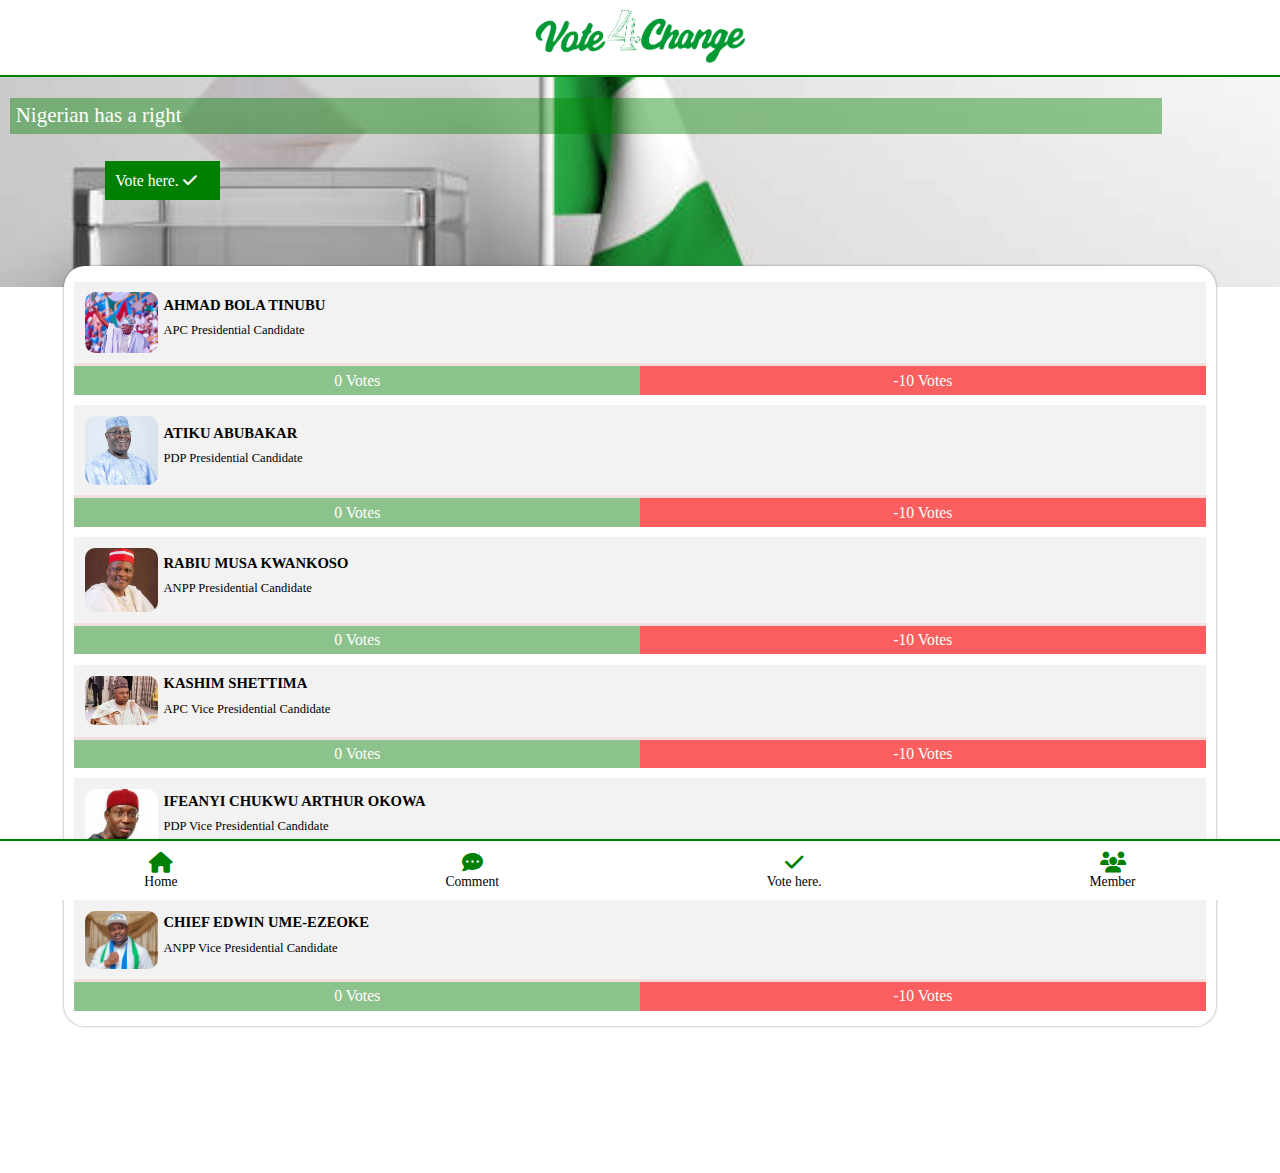
<file: index.html>
<!DOCTYPE html>
<html lang="en">
  <head>
    <meta charset="UTF-8" />
    <meta http-equiv="X-UA-Compatible" content="IE=edge" />
    <meta name="viewport" content="width=device-width, initial-scale=1.0" />
    <link rel="stylesheet" href="style.css" />
    <link
      rel="stylesheet"
      href="https://cdnjs.cloudflare.com/ajax/libs/font-awesome/6.2.0/css/all.min.css"
    />
    <title>Vote4Change</title>
  </head>
  <body>
    <header class="header">
      <nav>
        <img src="assets/img/logo-2.png" alt="" srcset="" />
      </nav>
    </header>
    <section>
      <div class="banner__section">
        <img src="assets/img/vote.jpg" alt="" srcset="" id="banner__img" />
        <p class="caption">Nigerian has a right</p>
        <div class="vote__btn">
          Vote here. <i class="fa fa-check" aria-hidden="true"></i>
        </div>
      </div>
    </section>
    <section>
      <div class="candidate__container">
        <div class="candidate__list">
          <img src="assets/img/tinubu.png" class="cand_image" alt="" />
          <div class="candidate__label--box">
            <h3 class="candidate__name">Ahmad Bola Tinubu</h3>
            <p class="candidate__position">APC Presidential Candidate</p>
          </div>
        </div>
        <div class="number__of__voting">
          <div class="voting__yes">
            <p class="voting__number">10 <span>Votes</span></p>
            <!-- <p class="vote__label">Voted</p> -->
          </div>
          <div class="voting__no">
            <p class="voting__number">-10 <span>Votes</span></p>
            <!-- <p class="vote__label">Voted</p> -->
          </div>
        </div>
        <div class="candidate__list">
          <img src="assets/img/Atiku.png" alt="" />
          <div class="candidate__label--box">
            <h3 class="candidate__name">Atiku Abubakar</h3>
            <p class="candidate__position">PDP Presidential Candidate</p>
          </div>
        </div>
        <div class="number__of__voting">
          <div class="voting__yes">
            <p class="voting__number">10 <span>Votes</span></p>
            <!-- <p class="vote__label">Voted</p> -->
          </div>
          <div class="voting__no">
            <p class="voting__number">-10 <span>Votes</span></p>
            <!-- <p class="vote__label">Voted</p> -->
          </div>
        </div>
      </div>
      <div class="empty__space_10"></div>
    </section>

    <footer class="footer__container">
      <div class="footer__menu">
        <div class="menu__box">
          <a href="index.html" class="">
            <i class="fa fa-home icon__size" aria-hidden="true"></i>
            <p>Home</p></a
          >
        </div>

        <div class="menu__box">
          <a href="comment.html" class="">
            <i class="fa fa-commenting icon__size" aria-hidden="true"></i>
            <p>Comment</p></a
          >
        </div>
        <div class="menu__box">
          <a href="vote.html" class="">
            <i class="fa fa-check icon__size" aria-hidden="true"></i>
            <p>Vote here.</p></a
          >
        </div>
        <div class="menu__box">
          <a href="login.html" class="">
            <i class="fa fa-users icon__size" aria-hidden="true"></i>
            <p>Member</p></a
          >
        </div>
      </div>
    </footer>

    <script src="app.js"></script>
  </body>
</html>
</file>
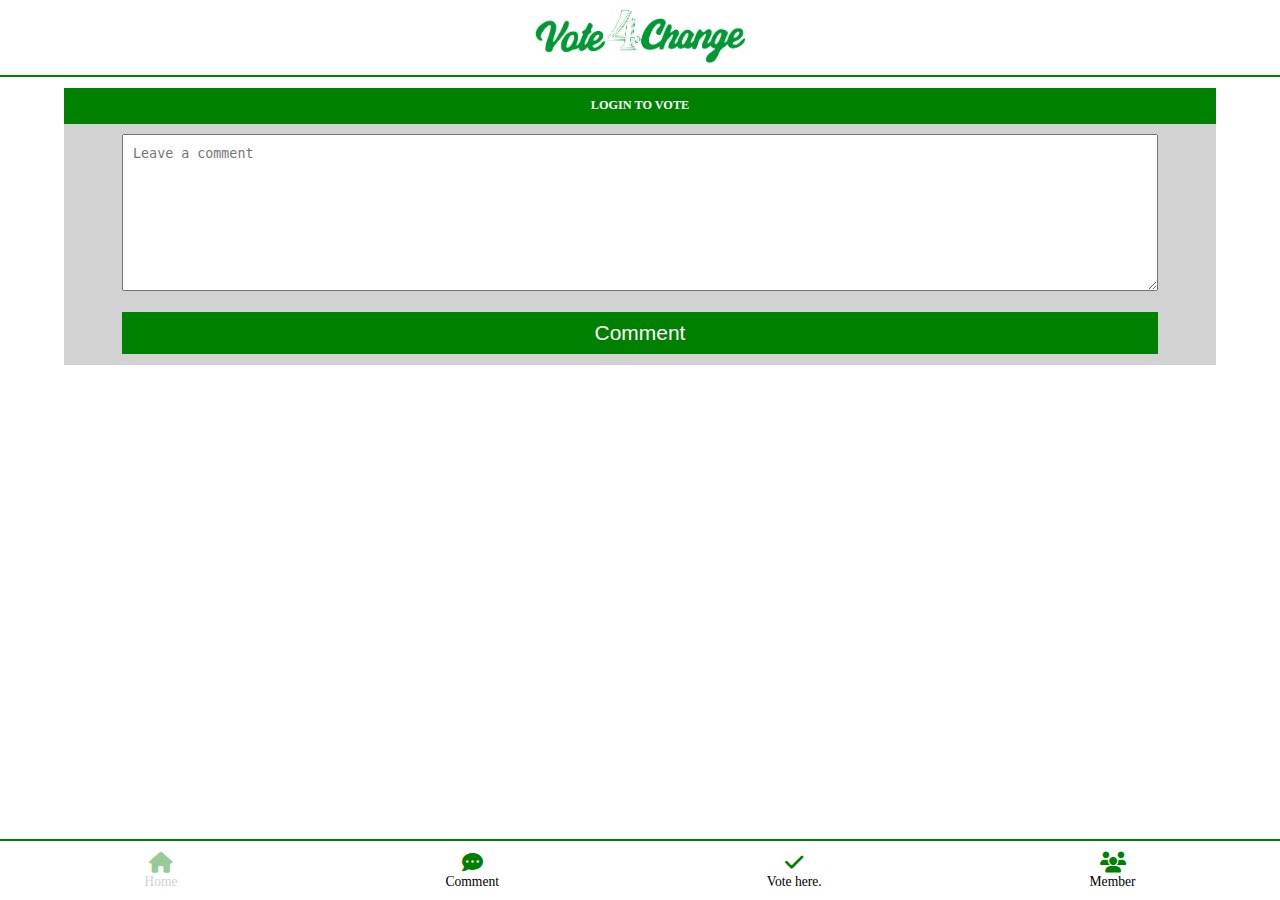
<file: comment.html>
<!DOCTYPE html>
<html lang="en">
  <head>
    <meta charset="UTF-8" />
    <meta http-equiv="X-UA-Compatible" content="IE=edge" />
    <meta name="viewport" content="width=device-width, initial-scale=1.0" />
    <link rel="stylesheet" href="style.css" />
    <link
      rel="stylesheet"
      href="https://cdnjs.cloudflare.com/ajax/libs/font-awesome/6.2.0/css/all.min.css"
    />
    <title>Vote4Change</title>
  </head>
  <body>
    <header class="header">
      <nav>
        <img src="assets/img/logo-2.png" alt="" srcset="" />
      </nav>
    </header>

    <section class="login__container">
      <div class="login__header">
        <h3>Login to vote</h3>
      </div>
      <div class="login__content">
        <form action="">
          <textarea
            name=""
            id=""
            cols="30"
            rows="10"
            placeholder="Leave a comment"
          ></textarea>
          <button type="login" class="btn__style">Comment</button>
        </form>
      </div>
    </section>

    <footer class="footer__container">
      <div class="footer__menu">
        <div class="menu__box">
          <a href="index.html" class="menu__active">
            <i
              class="fa fa-home icon__size icon__size--active"
              aria-hidden="true"
            ></i>
            <p>Home</p></a
          >
        </div>

        <div class="menu__box">
          <a href="comment.html">
            <i class="fa fa-commenting icon__size" aria-hidden="true"></i>
            <p>Comment</p></a
          >
        </div>
        <div class="menu__box">
          <a href="vote.html">
            <i class="fa fa-check icon__size" aria-hidden="true"></i>
            <p>Vote here.</p></a
          >
        </div>
        <div class="menu__box">
          <a href="login.html">
            <i class="fa fa-users icon__size" aria-hidden="true"></i>
            <p>Member</p></a
          >
        </div>
      </div>
    </footer>

    <script src="app.js"></script>
  </body>
</html>
</file>
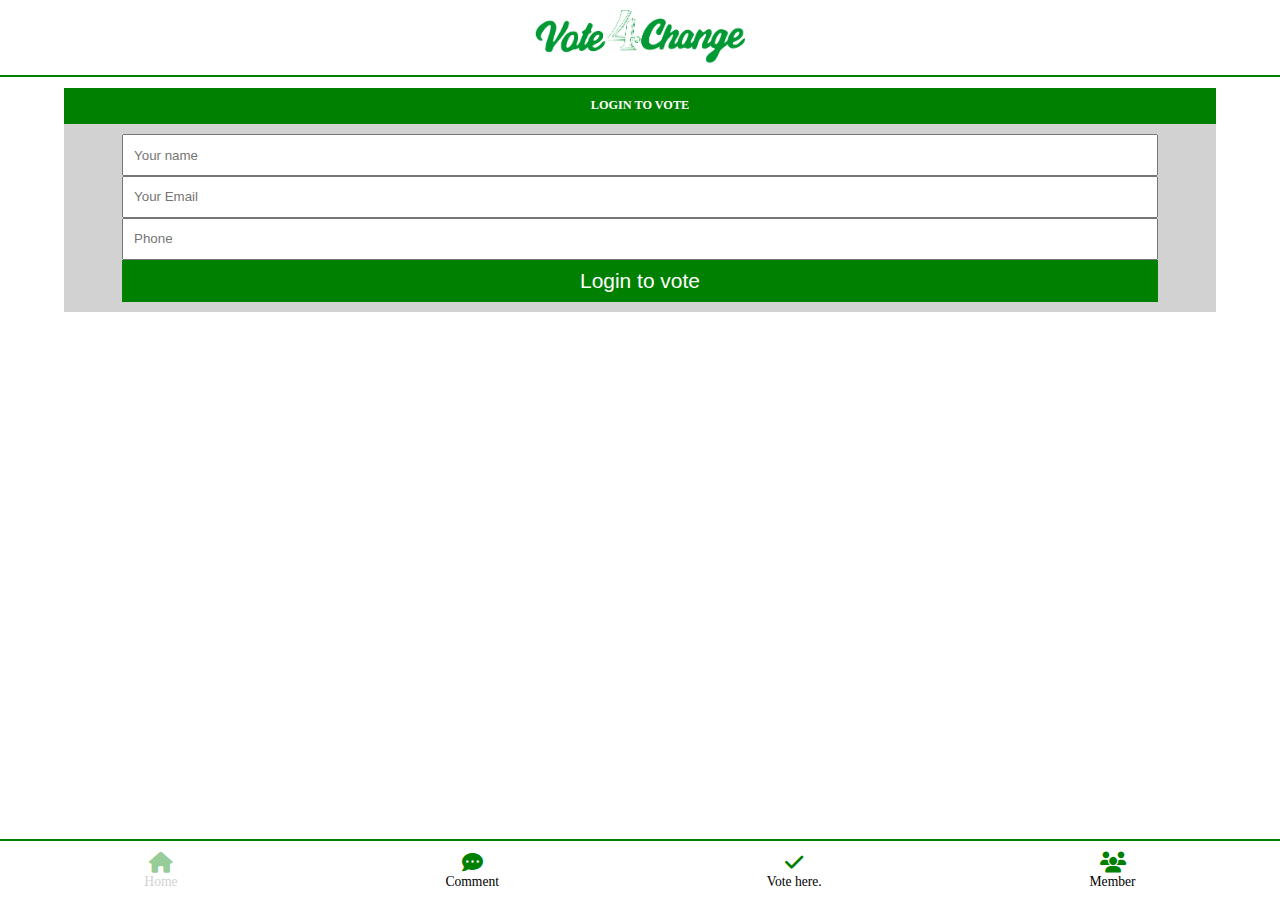
<file: login.html>
<!DOCTYPE html>
<html lang="en">
  <head>
    <meta charset="UTF-8" />
    <meta http-equiv="X-UA-Compatible" content="IE=edge" />
    <meta name="viewport" content="width=device-width, initial-scale=1.0" />
    <link rel="stylesheet" href="style.css" />
    <link
      rel="stylesheet"
      href="https://cdnjs.cloudflare.com/ajax/libs/font-awesome/6.2.0/css/all.min.css"
    />
    <title>Vote4Change</title>
  </head>
  <body>
    <header class="header">
      <nav>
        <img src="assets/img/logo-2.png" alt="" srcset="" />
      </nav>
    </header>

    <section class="login__container">
      <div class="login__header">
        <h3>Login to vote</h3>
      </div>
      <div class="login__content">
        <form action="">
          <input type="text" name="fullname" id="" placeholder="Your name" />
          <input type="email" name="" id="" placeholder="Your Email" />
          <input type="number" name="" id="" placeholder="Phone" />

          <button class="btn__style" type="login">Login to vote</button>
        </form>
      </div>
    </section>

    <footer class="footer__container">
      <div class="footer__menu">
        <div class="menu__box">
          <a href="index.html" class="menu__active">
            <i
              class="fa fa-home icon__size icon__size--active"
              aria-hidden="true"
            ></i>
            <p>Home</p></a
          >
        </div>

        <div class="menu__box">
          <a href="comment.html">
            <i class="fa fa-commenting icon__size" aria-hidden="true"></i>
            <p>Comment</p></a
          >
        </div>
        <div class="menu__box">
          <a href="vote.html">
            <i class="fa fa-check icon__size" aria-hidden="true"></i>
            <p>Vote here.</p></a
          >
        </div>
        <div class="menu__box">
          <a href="login.html">
            <i class="fa fa-users icon__size" aria-hidden="true"></i>
            <p>Member</p></a
          >
        </div>
      </div>
    </footer>

    <script src="app.js"></script>
  </body>
</html>
</file>
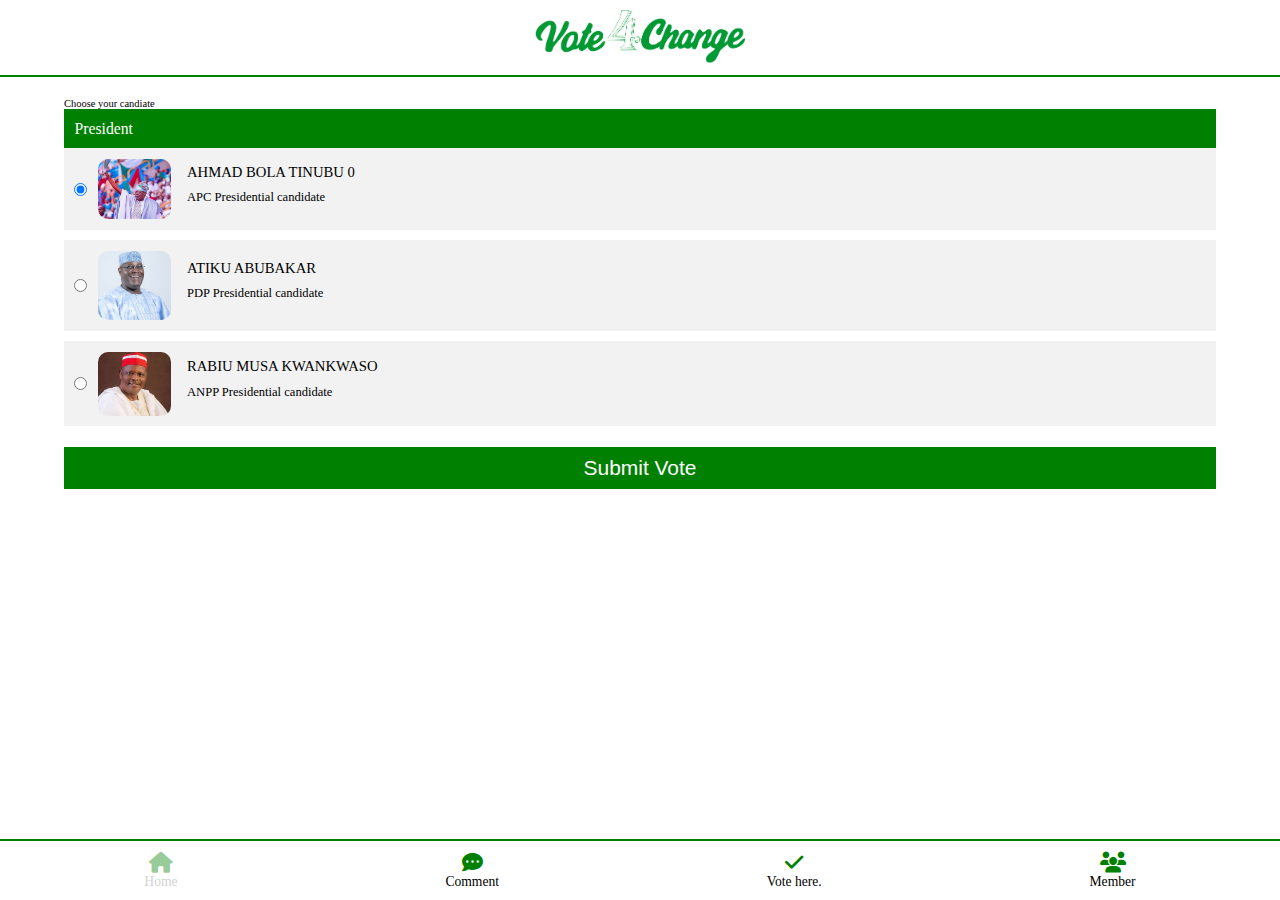
<file: vote.html>
<!DOCTYPE html>
<html lang="en">
  <head>
    <meta charset="UTF-8" />
    <meta http-equiv="X-UA-Compatible" content="IE=edge" />
    <meta name="viewport" content="width=device-width, initial-scale=1.0" />
    <link rel="stylesheet" href="style.css" />
    <link
      rel="stylesheet"
      href="https://cdnjs.cloudflare.com/ajax/libs/font-awesome/6.2.0/css/all.min.css"
    />
    <title>Vote4Change</title>
  </head>
  <body>
    <header class="header">
      <nav>
        <img src="assets/img/logo-2.png" alt="" srcset="" />
      </nav>
    </header>
    <!-- Presidential -->
    <section class="main__container">
      <div>Choose your candiate</div>
      <div class="voting__label">President</div>
      <div class="vote__container candidate__list">
        <input type="radio" id="cand__id" name="president" value="0" checked />
        <img src="assets/img/tinubu.png" alt="" srcset="" />
        <div class="candidate__label--box">
          <label for="name" class="candidate__name"
            >AHMAD BOLA TINUBU <span class="countingvote">0</span></label
          >
          <p class="candidate__position">APC Presidential candidate</p>
        </div>
      </div>
      <div class="vote__container candidate__list">
        <input type="radio" id="cand__id" name="president" value="2" />
        <img src="assets/img/Atiku.png" alt="" srcset="" />
        <div class="candidate__label--box">
          <label for="name" class="candidate__name">ATIKU ABUBAKAR</label>
          <p class="candidate__position">PDP Presidential candidate</p>
        </div>
      </div>
      <div class="vote__container candidate__list">
        <input type="radio" id="cand__id" name="president" value="3" />
        <img src="assets/img/Rabiu-Musa-Kwankwaso.png" alt="" srcset="" />
        <div class="candidate__label--box">
          <label for="name" class="candidate__name">Rabiu Musa Kwankwaso</label>
          <p class="candidate__position">ANPP Presidential candidate</p>
        </div>
      </div>
    </section>

    <!-- Vice President -->
    <!-- <section class="main__container">
      <div class="voting__label">Vice President</div>
      <div class="vote__container candidate__list">
        <input type="radio" id="cand__id" name="vp" value="name" checked />
        <img src="assets/img/Kashim-Shettima.png" alt="" srcset="" />
        <div class="candidate__label--box">
          <label for="name" class="candidate__name">kashim shettima</label>
          <p class="candidate__position">APC Vice Presidential candidate</p>
        </div>
      </div>
      <div class="vote__container candidate__list">
        <input type="radio" id="cand__id" name="vp" value="name" />
        <img src="assets/img/Ifeanyichukwu.png" alt="" srcset="" />
        <div class="candidate__label--box">
          <label for="name" class="candidate__name"
            >Ifeanyi chukwu Arthur Okowa</label
          >
          <p class="candidate__position">PDP Vice Presidential candidate</p>
        </div>
      </div>
      <div class="vote__container candidate__list">
        <input type="radio" id="cand__id" name="vp" value="name" />
        <img src="assets/img/Edwin-Ume-Ezeoke.png" alt="" srcset="" />
        <div class="candidate__label--box">
          <label for="cand__id" class="candidate__name"
            >Chief Edwin Ume-Ezeoke</label
          >
          <p class="candidate__position">ANPP Vice Presidential candidate</p>
        </div>
      </div>
    </section> -->
    <!-- Senators -->
    <!-- <section class="main__container">
      <div class="voting__label">Senate</div>
      <div class="vote__container candidate__list">
        <input type="radio" id="huey" name="drone" value="huey" checked />
        <img src="assets/img/tinubu.png" alt="" srcset="" />
        <div class="candidate__label--box">
          <label for="huey" class="candidate__name">AHMAD BOLA TINUBU</label>
          <p class="candidate__position">APC Presidential candidate</p>
        </div>
      </div>
      <div class="vote__container candidate__list">
        <input type="radio" id="huey" name="drone" value="huey" />
        <img src="assets/img/Atiku.png" alt="" srcset="" />
        <div class="candidate__label--box">
          <label for="huey" class="candidate__name">ATIKU ABUBAKAR</label>
          <p class="candidate__position">PDP Presidential candidate</p>
        </div>
      </div>
      <div class="vote__container candidate__list">
        <input type="radio" id="huey" name="drone" value="huey" />
        <img src="assets/img/tinubu.png" alt="" srcset="" />
        <div class="candidate__label--box">
          <label for="huey" class="candidate__name">RABIU KONKOSO</label>
          <p class="candidate__position">ANPP Presidential candidate</p>
        </div>
      </div>
    </section> -->
    <!-- Governors -->
    <!-- <section class="main__container">
      <div class="voting__label">Governor</div>
      <div class="vote__container candidate__list">
        <input type="radio" id="huey" name="drone" value="huey" checked />
        <img src="assets/img/tinubu.png" alt="" srcset="" />
        <div class="candidate__label--box">
          <label for="huey" class="candidate__name">AHMAD BOLA TINUBU</label>
          <p class="candidate__position">APC Presidential candidate</p>
        </div>
      </div>
      <div class="vote__container candidate__list">
        <input type="radio" id="huey" name="drone" value="huey" />
        <img src="assets/img/Atiku.png" alt="" srcset="" />
        <div class="candidate__label--box">
          <label for="huey" class="candidate__name">ATIKU ABUBAKAR</label>
          <p class="candidate__position">PDP Presidential candidate</p>
        </div>
      </div>
      <div class="vote__container candidate__list">
        <input type="radio" id="huey" name="drone" value="huey" />
        <img src="assets/img/tinubu.png" alt="" srcset="" />
        <div class="candidate__label--box">
          <label for="huey" class="candidate__name">RABIU KONKOSO</label>
          <p class="candidate__position">ANPP Presidential candidate</p>
        </div>
      </div>
    </section> -->
    <button type="submit" class="btn__style" id="votes">Submit Vote</button>
    <div class="empty__space_10"></div>

    <footer class="footer__container">
      <div class="footer__menu">
        <div class="menu__box">
          <a href="index.html" class="menu__active">
            <i
              class="fa fa-home icon__size icon__size--active"
              aria-hidden="true"
            ></i>
            <p>Home</p></a
          >
        </div>

        <div class="menu__box">
          <a href="comment.html">
            <i class="fa fa-commenting icon__size" aria-hidden="true"></i>
            <p>Comment</p></a
          >
        </div>
        <div class="menu__box">
          <a href="vote.html">
            <i class="fa fa-check icon__size" aria-hidden="true"></i>
            <p>Vote here.</p></a
          >
        </div>
        <div class="menu__box">
          <a href="login.html">
            <i class="fa fa-users icon__size" aria-hidden="true"></i>
            <p>Member</p></a
          >
        </div>
      </div>
    </footer>

    <script src="app.js"></script>
  </body>
</html>
</file>
<file: style.css>
/* varible Setting */
:root {
  /* Primary Color */

  --grey-color: #808080;
  --grey-color-400: #d2d2d24a;
  --grey-color-300: #45454545;
  --grey-color-200: #f3dede;
  --grey-color-100: #d2d2d2;
  /* Secondary color */
  --black-color: #000;
  --white-color: #fff;
  --green-color: #008000;
  --green-color-trans: #0080006b;
  --green-color-hover: #5bbe5b;
  --red-color: #ff00009c;

  /* optional color */
}

/*Reset setting */
*,
::after,
::before {
  margin: 0;
  padding: 0;
  box-sizing: inherit;
}

/* Global Setting */
html {
  font-size: 65.5%;
  box-sizing: border-box;
}
body {
  background-color: var(--white-color);
}
a {
  text-decoration: none;
  color: var(--black-color);
}

.main__container {
  width: 90%;
  margin: 2rem auto;
}
.empty__space_10 {
  height: 10rem;
}
.empty__space_20 {
  height: 20rem;
}
.empty__space_30 {
  height: 30rem;
}
.empty__space_40 {
  height: 40rem;
}

/* main styles start here */
/* ///////////////////// */
/* header */
.header {
  position: sticky;
  top: 0;
  background-color: var(--white-color);
  padding: 1rem 0;
  text-align: center;
  border-bottom: 0.2rem solid var(--green-color);
  z-index: 1;
}

.header img {
  width: 20rem;
  margin: auto;
}
.banner__section {
  position: relative;
}
.banner__section {
  width: 100%;
  height: 20rem;
  transition: transform 1s;

  /* transition: transform 1s; */
}

.banner__section > img {
  width: 100%;
  height: 100%;
  object-fit: cover;
}
/* #banner__img {
 
} */
.caption {
  position: absolute;
  background-color: var(--green-color-trans);
  padding: 0.5rem;
  top: 2rem;
  left: 1rem;
  width: 90%;
  color: var(--white-color);
  font-size: 2rem;
}
.vote__btn {
  position: absolute;
  top: 8rem;
  left: 10rem;
  width: 11rem;
  background-color: var(--green-color);
  color: var(--white-color);
  padding: 1rem;
  font-size: 1.5rem;
}
.vote__btn:hover {
  background-color: var(--green-color-hover);
  cursor: pointer;
}
/* candidate styles in home */
.candidate__container {
  position: relative;
  background-color: var(--white-color);
  bottom: 3rem;
  width: 90%;
  /* height: 30rem; */
  margin: 1rem auto;
  border-radius: 2rem;
  padding-top: 0.5rem;
  padding-bottom: 1.5rem;
  box-shadow: 0px 0px 2px 1px var(--grey-color-300);
}

.candidate__list {
  background-color: var(--grey-color-400);
  margin: 1rem 1rem 0 1rem;
  padding: 1rem;
  display: flex;
  align-items: center;
  justify-content: space-between;
}
.candidate__list img {
  width: 7rem;
  height: auto;
  border-radius: 10px;
}
.candidate__label--box {
  flex: 1;
}
.candidate__name {
  margin: 0 0 0.9rem 0.5rem;
  font-size: 1.4rem;
  text-transform: uppercase;
}
.candidate__position {
  margin: 0.9rem 0 0.9rem 0.5rem;
  font-size: 1.2rem;
}
.number__of__voting {
  display: flex;
  justify-content: center;
  background-color: var(--grey-color-400);
  margin: 0 1rem;
  border-top: 0.3rem solid var(--grey-color-200);
}

.voting__yes,
.voting__no {
  color: var(--white-color);
  padding: 0.5rem 1rem;
  width: 50%;
}

.voting__yes {
  background-color: var(--green-color-trans);
}

.voting__no {
  background-color: var(--red-color);
}
.voting__number,
.vote__label {
  text-align: center;
  font-size: 1.5rem;
}
/* bottom menu */
.footer__container {
  width: 100%;
  background-color: var(--white-color);
  border-top: 0.2rem solid var(--green-color);
  position: fixed;
  bottom: 0;
}
.footer__menu {
  display: flex;
  align-items: center;
  justify-content: space-around;
  padding: 1rem;
}
.menu__box {
  text-align: center;
  font-size: 1.3rem;
}

.menu__active {
  color: var(--grey-color-100);
}
.icon__size--active {
  font-size: 2rem;
  color: var(--green-color-trans) !important;
}
.icon__size {
  font-size: 2rem;
  color: var(--green-color);
}

/* Login Form */

.login__container {
  background-color: var(--grey-color-100);
  width: 90%;
  margin: 1rem auto 8rem auto;
}
.login__header {
  background-color: var(--green-color);
  margin: auto;
  padding: 1rem;
  color: var(--white-color);
  font-size: 1rem;
  text-align: center;
  text-transform: uppercase;
}
.login__content {
  padding: 1rem 0;
}
.login__content input,
.btn__style,
textarea {
  width: 90%;
  height: 4rem;
  outline: none;
  padding: 0 1rem;
  display: block;
  margin: auto;
}

.login__content textarea {
  height: 15rem;
  margin-bottom: 2rem;
  padding: 1rem;
}
.btn__style {
  background-color: var(--green-color);
  color: var(--white-color);
  font-size: 2rem;
  border: none;
}

.btn__style:hover {
  background-color: var(--green-color-hover);
  cursor: pointer;
}

/* voting styles */
.vote__container {
  display: flex;
  align-items: center;
  gap: 0 1rem;
  margin: 0 0 1rem 0 !important;
}
.vote__container img {
  width: 7rem;
  height: auto;
  border-radius: 10px;
}

.voting__label {
  background-color: var(--green-color);
  font-size: 1.5rem;
  color: var(--white-color);
  padding: 1rem;
}
</file>
